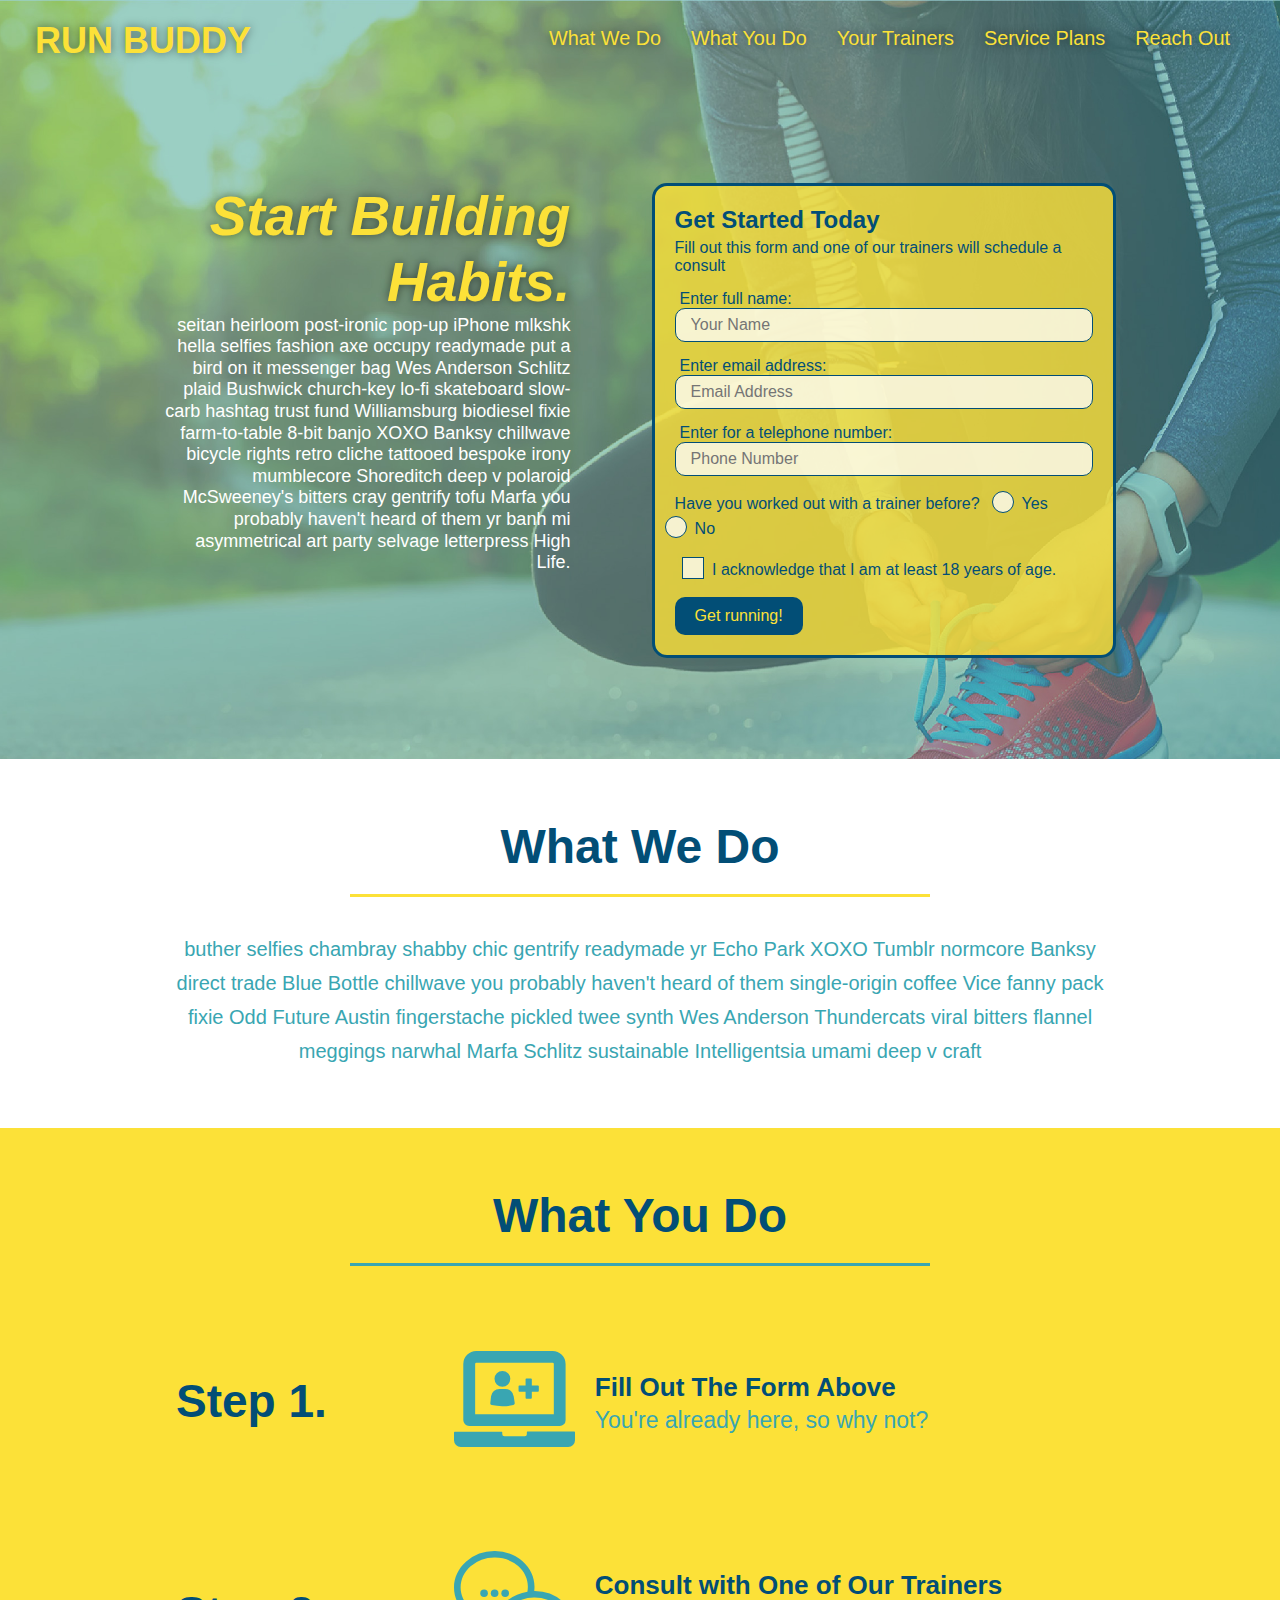
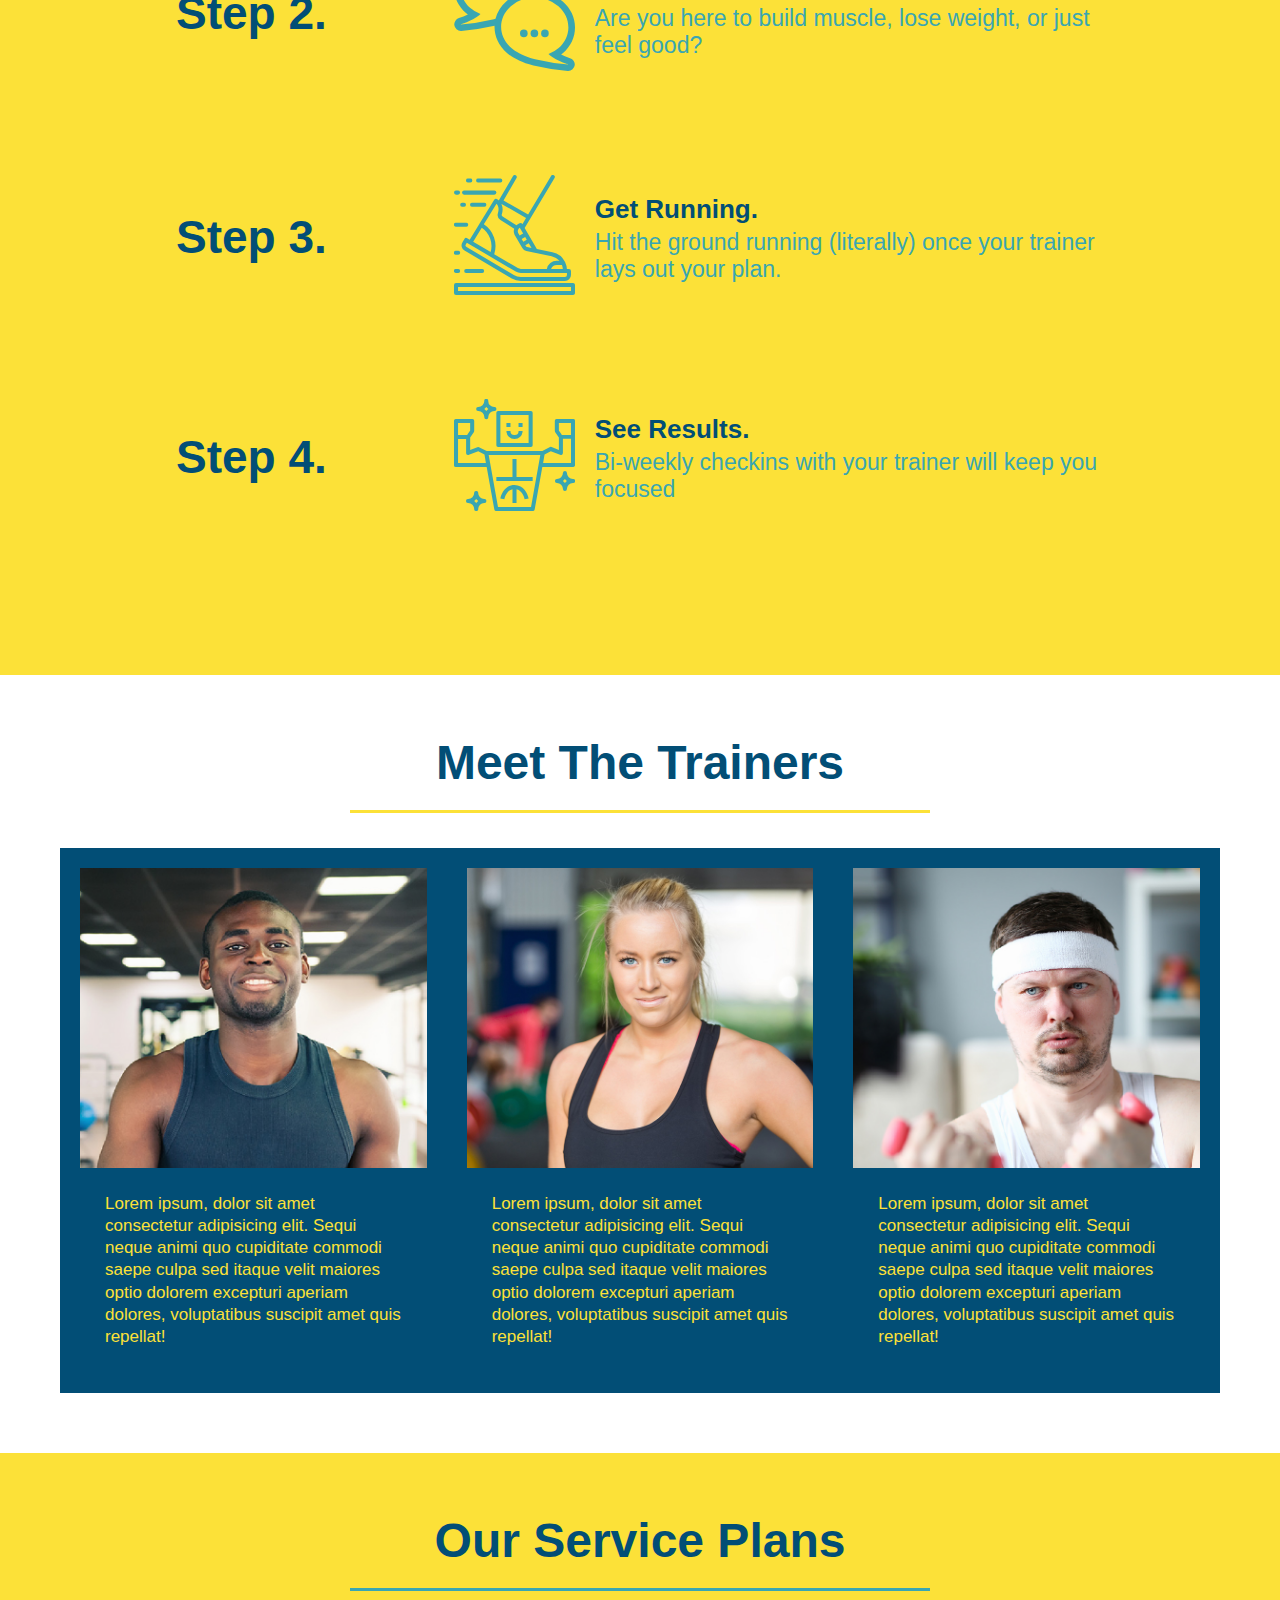
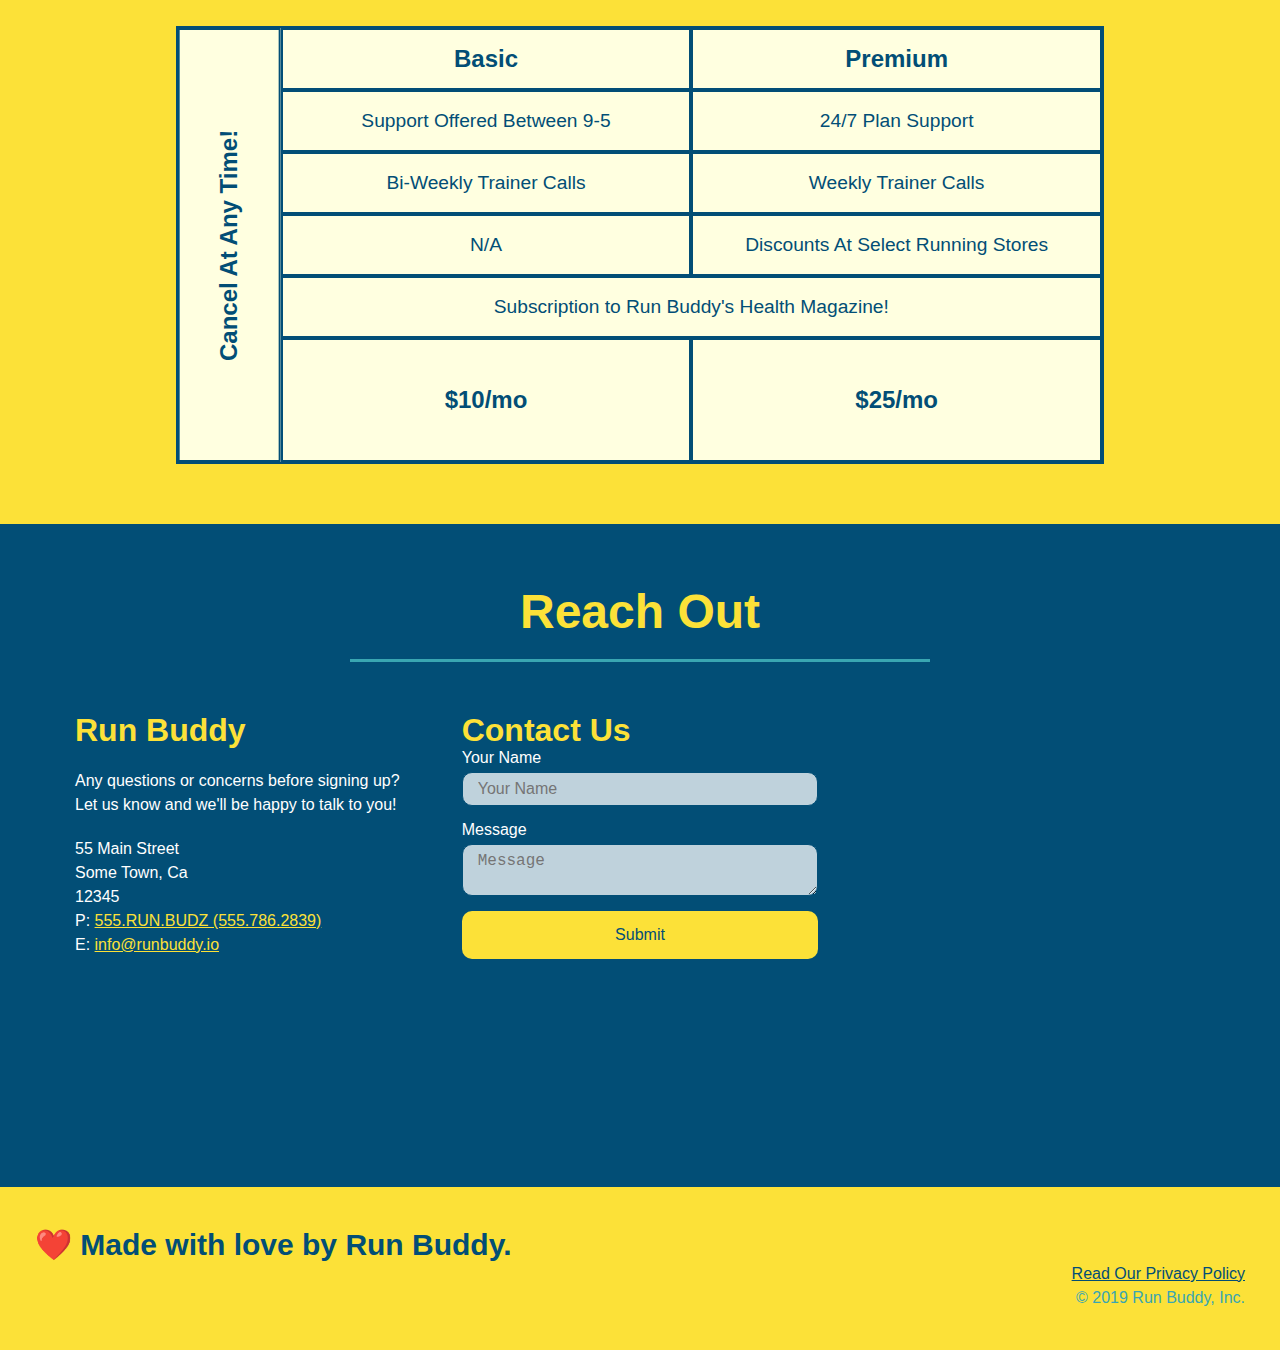
<file: index.html>
<!DOCTYPE html>
<html lange="en">
    <head>
        <meta charset="UTF-8" />
        <meta name="viewport" content="width=device-width, initial-scale=1.0" />
        <title>Run Buddy</title>
        <link rel="stylesheet" href="./assets/css/style.css" />
    </head>
    <body>
       <!-- navigation -->
    <header>
        <h1>
            <a href="/">RUN BUDDY</a>
        </h1>
        <nav>
            <!-- Unordered list element -->
            <ul>
                <!-- List item element -->
                <li>
                    <!--Anchor Element -->
                    <a href="#what-we-do">What We Do</a>
                </li>
                <li>
                    <a href="#what-you-do">What You Do</a>
                </li>
                <li>
                    <a href="#your-trainers">Your Trainers</a>
                </li>
                <li>
                    <a href="#service-plans">Service Plans</a>
                </li>
                <li>
                    <a href="#reach-out">Reach Out</a>
                </li>
            </ul>
        </nav>
    </header>

        <!-- hero/jumbotron -->
        <section class="hero">
            <div class="hero-cta">
                <h2>Start Building Habits.</h2>
                <p>
                    seitan heirloom post-ironic pop-up iPhone mlkshk hella selfies fashion axe occupy readymade put a bird on it
                    messenger bag Wes Anderson Schlitz plaid Bushwick church-key lo-fi skateboard slow-carb hashtag trust fund
                    Williamsburg biodiesel fixie farm-to-table 8-bit banjo XOXO Banksy chillwave bicycle rights retro cliche
                    tattooed bespoke irony mumblecore Shoreditch deep v polaroid McSweeney's bitters cray gentrify tofu Marfa you
                    probably haven't heard of them yr banh mi asymmetrical art party selvage letterpress High Life.
                </p>
            </div>
            <div class="hero-form">
                <h3>Get Started Today</h3>
                <p>Fill out this form and one of our trainers will schedule a consult</p>
                <form>
                    <label for="name">Enter full name:</label>
                    <input type="text" placeholder="Your Name" name="name" id="name" class="form-input">

                    <label for="email">Enter email address:</label>
                    <input type="text" placeholder="Email Address" name="email" id="email" class="form-input">

                    <label for="phone">Enter for a telephone number:</label>
                    <input type="tel" placeholder="Phone Number" name="phone" id="phone" class="form-input">
                    <p>
                        Have you worked out with a trainer before?
                        <span class="radio-wrapper">
                            <input type="radio" name="trainer-confirm" id="trainer-yes" />
                            <label for="trainer-yes">Yes</label>
                          </span>
                          <span class="radio-wrapper">
                            <input type="radio" name="trainer-confirm" id="trainer-no" />
                            <label for="trainer-no">No</label>
                          </span>
                    </p>
                    <p>
                        <span class="checkbox-wrapper">
                            <input type="checkbox" name="age-confirm" id="checkbox" />
                            <label for ="checkbox"> I acknowledge that I am at least 18 years of age.</label>
                        </span>
                    </p>
                    <button type="submit">
                        Get running!
                    </button>
                </form>            
            </div>
        </section>

       <!-- "what we do" section -->
       <section id="what-we-do" class="intro">
            <div class="flex-row">
                <h2 class="section-title primary-border">
                    What We Do
                </h2>
            </div>
            <div class="flex-row">
                <p>
                    buther selfies chambray shabby chic gentrify readymade yr Echo Park XOXO Tumblr normcore Banksy direct trade Blue Bottle chillwave you probably haven't heard of them single-origin coffee Vice fanny pack fixie Odd Future Austin fingerstache pickled twee synth Wes Anderson Thundercats viral bitters flannel meggings narwhal Marfa Schlitz sustainable Intelligentsia umami deep v craft
                </p>
            </div>
       </section>

       <!-- "what you do" section-->
       <section id="what-you-do" class="steps">
           <div class="flex-row">
                <h2 class ="section-title secondary-border">What You Do</h2>
           </div>

           <div>
               <!-- insert this img element -->
               <div class="step">
                    <h3>Step 1.</h3>
                    <div class="step-info">
                        <div class="step-img">
                             <img src="./assets/images/step-1.svg" alt="" />
                        </div>
                        <div class="step-text">
                            <h4>Fill Out The Form Above</h4>
                            <p>You're already here, so why not?</p>
                        </div>
                    </div>
                </div>
           </div>
           <div>
               <div class="step">
                    <h3>Step 2.</h3>
                    <div class="step-info">
                        <div class="step-img">
                            <img src="./assets/images/step-2.svg" alt="" />
                        </div>
                        <div class ="step-text">
                            <h4>Consult with One of Our Trainers</h4>
                            <p>Are you here to build muscle, lose weight, or just feel good?</p>
                        </div>
                    </div>
                </div>
           </div>
           <div>
               <div class="step">
                    <h3>Step 3.</h3>
                    <div class="step-info">
                            <div class="step-img">
                                <img src="./assets/images/step-3.svg" alt="" />
                            </div>
                            <div class="step-text">
                                <h4>Get Running.</h4>
                                <p>Hit the ground running (literally) once your trainer lays out your plan.</p>
                            </div>
                        </div>
                    </div>
                </div>
           <div>
               <div class="step">
                   <h3>Step 4.</h3>
                   <div class="step-info">
                       <div class="step-info">
                           <div class="step-img">
                                <img src="./assets/images/step-4.svg" alt="" />
                            </div>
                            <div class="step-text">
                                <h4>See Results.</h4>
                                <p>Bi-weekly checkins with your trainer will keep you focused</p>
                            </div>
                        </div>
                    </div>
                </div>
           </div>
       </section>

       <!-- "meet the trainers" section -->
       <section id="your-trainers">
           <div class="flex-row">
                <h2 class="section-title primary-border">
                    Meet The Trainers
                </h2>
            </div>
            <div class="trainers">
                <article class="trainer">
                    <div class="trainer-img trainer-1">
                      <div>
                        <h3>Arron Stephens</h3>
                        <h4>Speed / Strength</h4>
                      </div>
                    </div>
                    <div class="trainer-bio">
                      <h3>Arron Stephens</h3> 
                      <h4>Speed / Strength</h4> 
                      <p>
                        Lorem ipsum, dolor sit amet consectetur adipisicing elit. Sequi neque animi quo cupiditate commodi saepe culpa sed itaque velit maiores optio dolorem excepturi aperiam dolores, voluptatibus suscipit amet quis repellat!
                      </p>
                    </div>
                </article>
            <!-- second trainer bio -->
                <article class="trainer">
                    <div class="trainer-img trainer-2">
                        <div>
                            <h3>Joanna Gill</h3>
                            <h4>Endurance</h4>
                        </div>
                    </div>
                    <div class="trainer-bio">
                        <h3>Joanna Gill</h3>
                        <h4>Endurance</h4>
                        <p>
                            Lorem ipsum, dolor sit amet consectetur adipisicing elit. Sequi neque animi quo cupiditate commodi saepe culpa sed itaque velit maiores optio dolorem excepturi aperiam dolores, voluptatibus suscipit amet quis repellat!
                        </p>
                    </div>
                </article>
            <!-- third trainer bio -->
                <article class="trainer">
                    <div class="trainer-img trainer-3">
                        <div>
                            <h3>Harry "the Headband" Smith</h3>
                            <h4>Speed / Strength</h4>
                        </div>
                    </div>
                    <div class="trainer-bio">
                        <h3>Harry "the Headband" Smith</h3>
                        <h4>Strength</h4>
                        <p>
                            Lorem ipsum, dolor sit amet consectetur adipisicing elit. Sequi neque animi quo cupiditate commodi saepe culpa sed itaque velit maiores optio dolorem excepturi aperiam dolores, voluptatibus suscipit amet quis repellat!
                        </p>
                    </div>
                </article>
            </div>
       </section>

       <section id="service-plans" class="services">
           <h2 class="section-title secondary-border">
               Our Service Plans
           </h2>
           <div class="service-grid-wrapper">
                <div class="service-grid-container">
                    <div class="service-grid-item grid-head basic">
                        Basic
                      </div>
                      <div class="service-grid-item grid-head premium">
                        Premium
                      </div>
                      
                      <!-- Body -->
                      <div class="service-grid-item basic">
                        Support Offered Between 9-5
                      </div>
                      
                      <div class="service-grid-item premium">
                        24/7 Plan Support
                      </div>
                      
                      <div class="service-grid-item basic">
                        Bi-Weekly Trainer Calls
                      </div>
                      
                      <div class="service-grid-item premium">
                        Weekly Trainer Calls
                      </div>
                      
                      <div class="service-grid-item basic">
                        N/A
                      </div>
                      
                      <div class="service-grid-item premium">
                        Discounts At Select Running Stores
                      </div>
                      
                      <div class="service-grid-item both">
                        Subscription to Run Buddy's Health Magazine!
                      </div>
                      
                      <div class="service-grid-item grid-price basic">
                        $10/mo
                      </div>
                      
                      <div class="service-grid-item grid-price premium">
                        $25/mo
                      </div>
                      
                      <div class="service-grid-item cancel">
                        Cancel At Any Time!
                      </div>
                </div>
            </div>
       </section>
       <!-- "reach out" section-->
       <section id="reach-out" class="contact">
           <div class="flex-row">
                <h2 class="section-title secondary-border">Reach Out</h2>
           </div>
           <div class="contact-info">
            <div>
              <h3>Run Buddy</h3>
              <p>
                Any questions or concerns before signing up?
                <br />
                Let us know and we'll be happy to talk to you!
              </p>
          
              <address>
                55 Main Street <br />
                Some Town, Ca <br />
                12345 <br />
                P: <a href="tel:555.786.2839">555.RUN.BUDZ (555.786.2839)</a><br />
                E: <a href="mailto://info@runbuddy.io">info@runbuddy.io</a>
              </address>
          
            </div>
          
            <div class="contact-form">
              <h3>Contact Us</h3>
              <form>
                <label for="contact-name">Your Name</label>
                <input type="text" id="contact-name" placeholder="Your Name" />
          
                <label for="contact-message">Message</label>
                <textarea id="contact-message" placeholder="Message"></textarea>
          
                <button type="submit">Submit</button>
              </form>
            </div>
          
            <iframe
              src="https://www.google.com/maps/embed?pb=!1m14!1m12!1m3!1d12182.30520634488!2d-74.0652613!3d40.2407219!2m3!1f0!2f0!3f0!3m2!1i1024!2i768!4f13.1!5e0!3m2!1sen!2sus!4v1561060983193!5m2!1sen!2sus"
              frameborder="0" style="border:0" allowfullscreen></iframe>
          
          </div>
       </section>

       <!-- footer -->
       <footer>
           <h2>❤️ Made with love by Run Buddy.</h2>
           <div>
               <a href="./privacy-policy.html">Read Our Privacy Policy</a><br />
               &copy; 2019 Run Buddy, Inc.
           </div>
       </footer>
    </body>
</html>
</file>
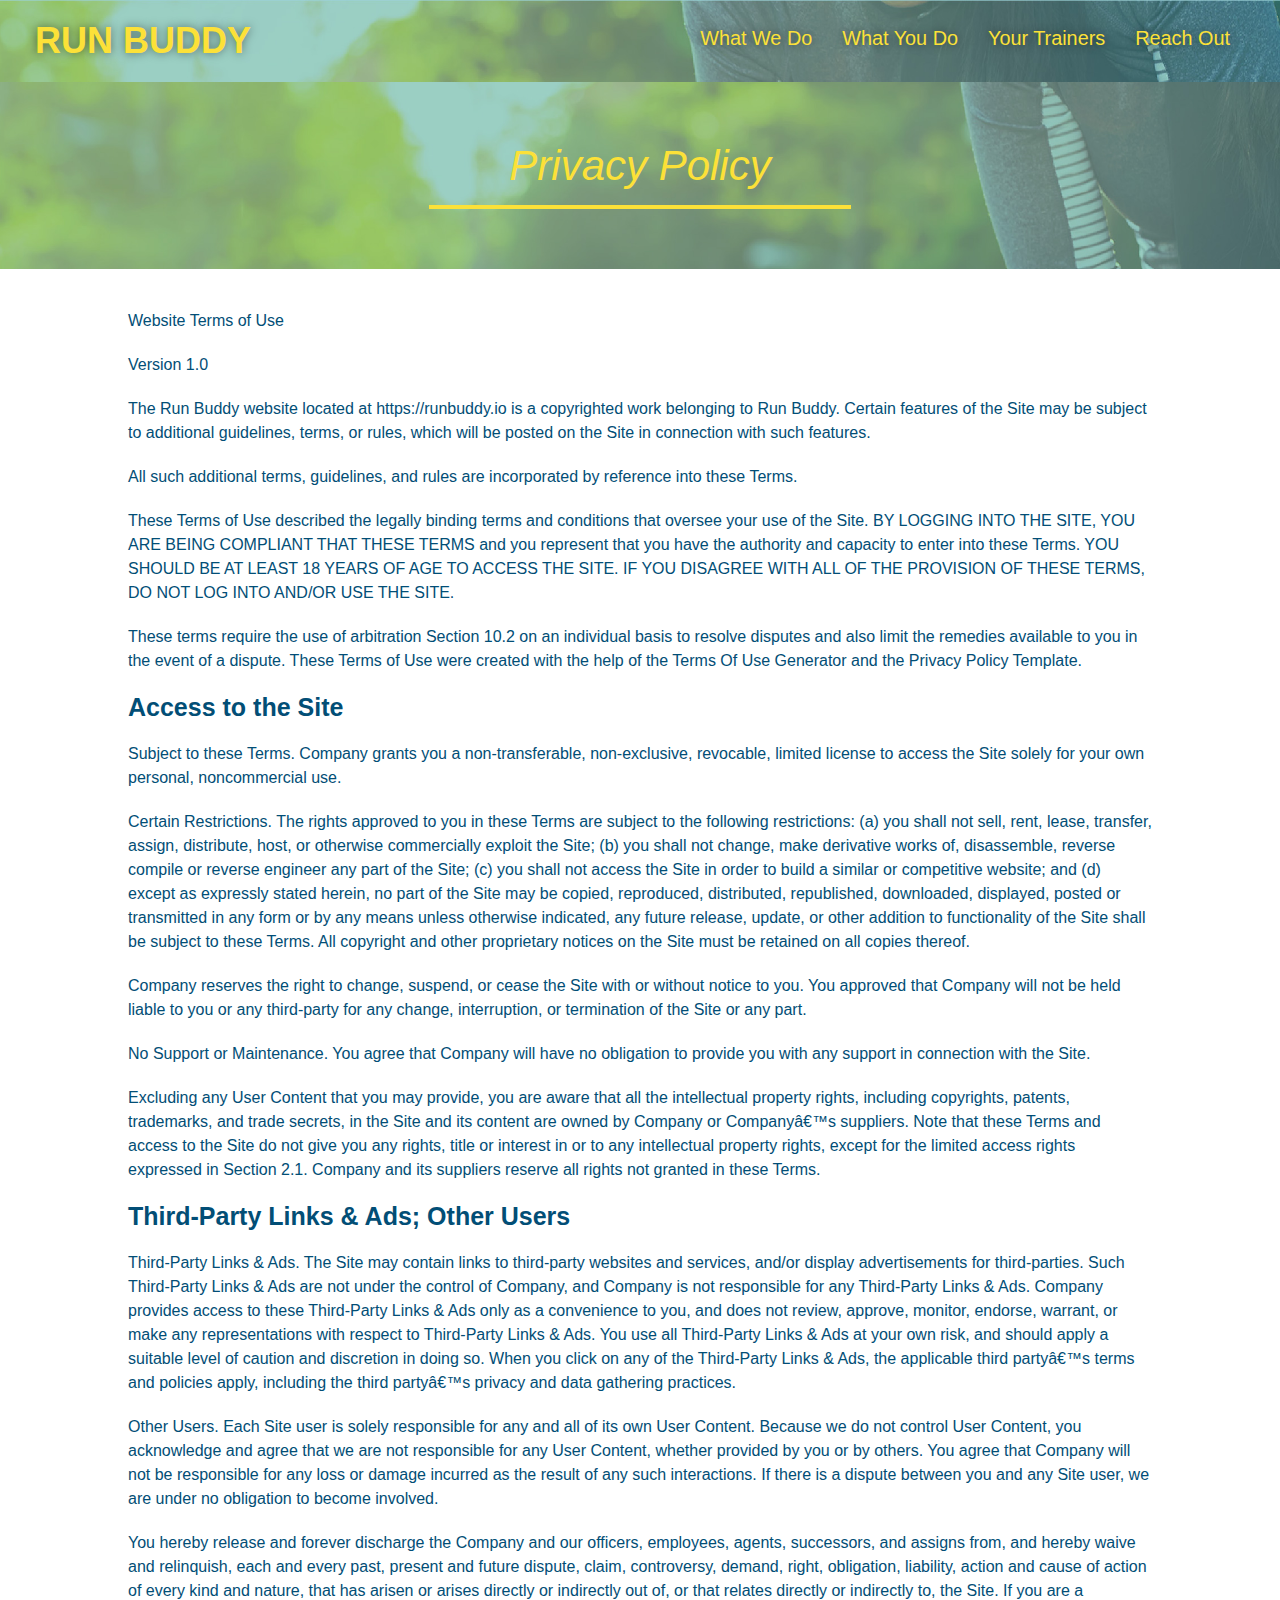
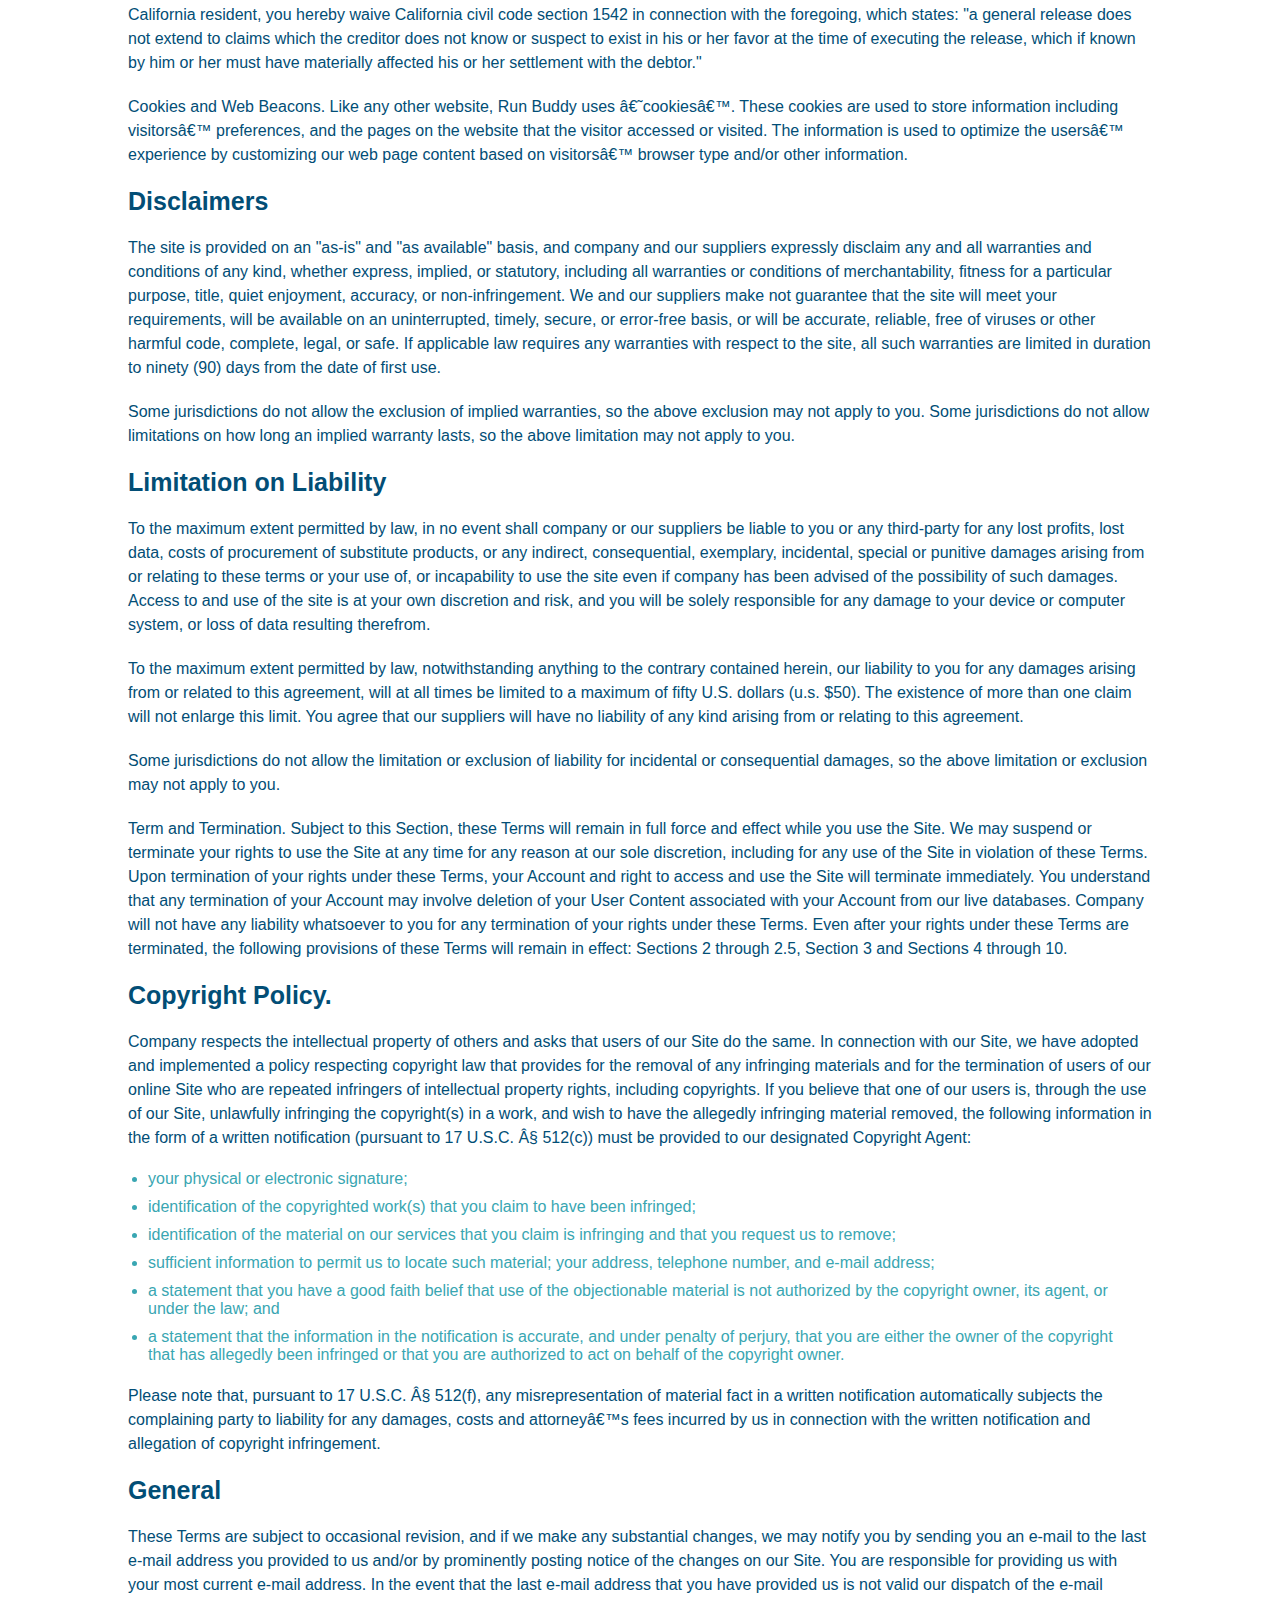
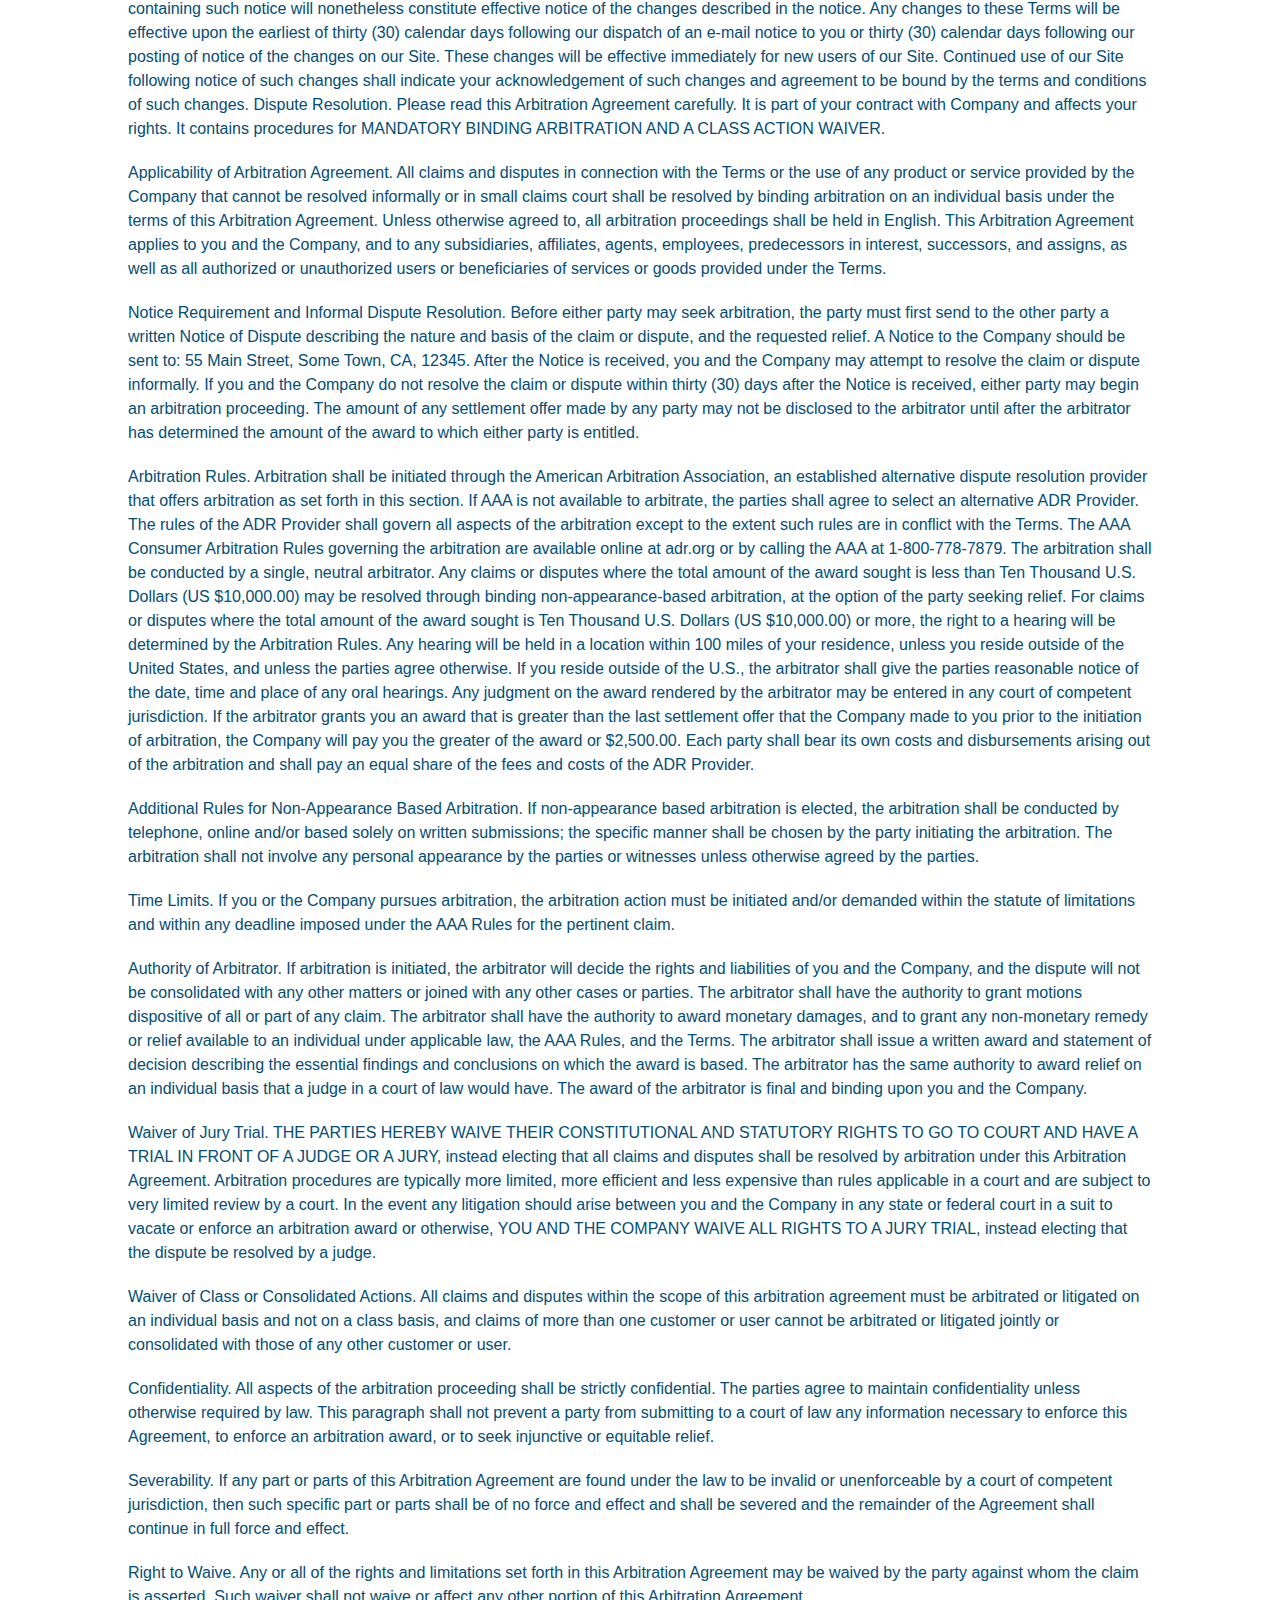
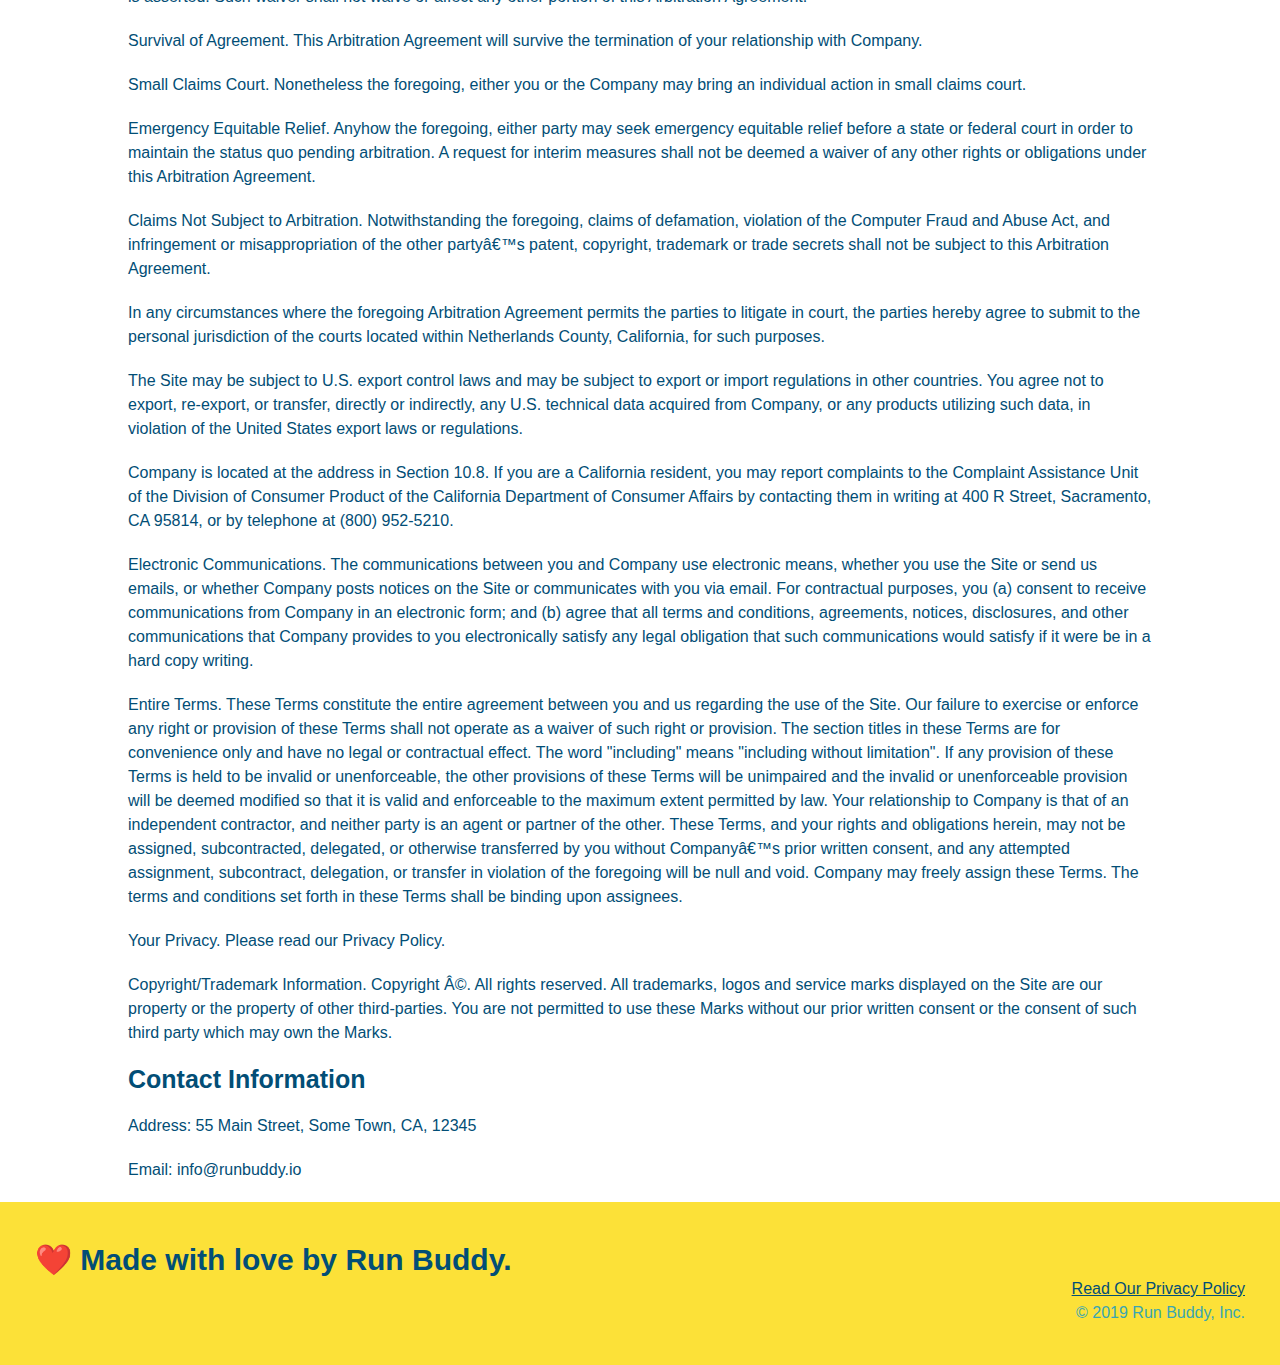
<file: privacy-policy.html>
<!DOCTYPE html>
<html lang="en">
    <head>
        <meta charset="UTF-8" />
        <meta name="viewport" content="width=device-width, initial-scale=1.0" />
        <title>Privacy Policy - Run Buddy</title>
        <link rel="stylesheet" href="./assets/css/style.css" />
        <link rel="stylesheet" href="./assets/css/secondary-styles.css" />
        <header>
            <h1>
                <a href="/">RUN BUDDY</a>
            </h1>
            <nav>
                <!-- Unordered list element -->
                <ul>
                    <!-- List item element -->
                    <li>
                        <!--Anchor Element -->
                        <a href="./index.html#what-we-do">What We Do</a>
                    </li>
                    <li>
                        <a href="./index.html#what-you-do">What You Do</a>
                    </li>
                    <li>
                        <a href="./index.html#your-trainers">Your Trainers</a>
                    </li>
                    <li>
                        <a href="./index.html#reach-out">Reach Out</a>
                    </li>
                </ul>
            </nav>
        </header>
        <section class="hero">
            <h2 class="page-title">
                Privacy Policy
            </h2>
        </section>
        <article class="secondary-content">
            <p>
                Website Terms of Use
              </p>
        
              <p>
                Version 1.0
              </p>
        
              <p>
                The Run Buddy website located at https://runbuddy.io is a copyrighted work belonging to Run Buddy. Certain
                features of the Site may be subject to additional guidelines, terms, or rules, which will be posted on the Site
                in connection with such features.
              </p>
        
              <p>
                All such additional terms, guidelines, and rules are incorporated by reference into these Terms.
              </p>
        
              <p>
                These Terms of Use described the legally binding terms and conditions that oversee your use of the Site. BY
                LOGGING INTO THE SITE, YOU ARE BEING COMPLIANT THAT THESE TERMS and you represent that you have the authority
                and capacity to enter into these Terms. YOU SHOULD BE AT LEAST 18 YEARS OF AGE TO ACCESS THE SITE. IF YOU
                DISAGREE WITH ALL OF THE PROVISION OF THESE TERMS, DO NOT LOG INTO AND/OR USE THE SITE.
              </p>
        
              <p>
                These terms require the use of arbitration Section 10.2 on an individual basis to resolve disputes and also
                limit the remedies available to you in the event of a dispute. These Terms of Use were created with the help of
                the Terms Of Use Generator and the Privacy Policy Template.
              </p>
        
              <h3>
                Access to the Site
              </h3>
        
              <p>
                Subject to these Terms. Company grants you a non-transferable, non-exclusive, revocable, limited license to
                access the Site solely for your own personal, noncommercial use.
              </p>
        
              <p>
                Certain Restrictions. The rights approved to you in these Terms are subject to the following restrictions: (a)
                you shall not sell, rent, lease, transfer, assign, distribute, host, or otherwise commercially exploit the Site;
                (b) you shall not change, make derivative works of, disassemble, reverse compile or reverse engineer any part of
                the Site; (c) you shall not access the Site in order to build a similar or competitive website; and (d) except
                as expressly stated herein, no part of the Site may be copied, reproduced, distributed, republished, downloaded,
                displayed, posted or transmitted in any form or by any means unless otherwise indicated, any future release,
                update, or other addition to functionality of the Site shall be subject to these Terms. All copyright and other
                proprietary notices on the Site must be retained on all copies thereof.
              </p>
        
              <p>
                Company reserves the right to change, suspend, or cease the Site with or without notice to you. You approved
                that Company will not be held liable to you or any third-party for any change, interruption, or termination of
                the Site or any part.
              </p>
        
              <p>
                No Support or Maintenance. You agree that Company will have no obligation to provide you with any support in
                connection with the Site.
              </p>
        
              <p>
                Excluding any User Content that you may provide, you are aware that all the intellectual property rights,
                including copyrights, patents, trademarks, and trade secrets, in the Site and its content are owned by Company
                or Companyâ€™s suppliers. Note that these Terms and access to the Site do not give you any rights, title or
                interest in or to any intellectual property rights, except for the limited access rights expressed in Section
                2.1. Company and its suppliers reserve all rights not granted in these Terms.
              </p>
        
              <h3>
                Third-Party Links & Ads; Other Users
              </h3>
        
              <p>
                Third-Party Links & Ads. The Site may contain links to third-party websites and services, and/or display
                advertisements for third-parties. Such Third-Party Links & Ads are not under the control of Company, and Company
                is not responsible for any Third-Party Links & Ads. Company provides access to these Third-Party Links & Ads
                only as a convenience to you, and does not review, approve, monitor, endorse, warrant, or make any
                representations with respect to Third-Party Links & Ads. You use all Third-Party Links & Ads at your own risk,
                and should apply a suitable level of caution and discretion in doing so. When you click on any of the
                Third-Party Links & Ads, the applicable third partyâ€™s terms and policies apply, including the third partyâ€™s
                privacy and data gathering practices.
              </p>
        
              <p>
                Other Users. Each Site user is solely responsible for any and all of its own User Content. Because we do not
                control User Content, you acknowledge and agree that we are not responsible for any User Content, whether
                provided by you or by others. You agree that Company will not be responsible for any loss or damage incurred as
                the result of any such interactions. If there is a dispute between you and any Site user, we are under no
                obligation to become involved.
              </p>
        
              <p>
                You hereby release and forever discharge the Company and our officers, employees, agents, successors, and
                assigns from, and hereby waive and relinquish, each and every past, present and future dispute, claim,
                controversy, demand, right, obligation, liability, action and cause of action of every kind and nature, that has
                arisen or arises directly or indirectly out of, or that relates directly or indirectly to, the Site. If you are
                a California resident, you hereby waive California civil code section 1542 in connection with the foregoing,
                which states: "a general release does not extend to claims which the creditor does not know or suspect to exist
                in his or her favor at the time of executing the release, which if known by him or her must have materially
                affected his or her settlement with the debtor."
              </p>
        
              <p>
                Cookies and Web Beacons. Like any other website, Run Buddy uses â€˜cookiesâ€™. These cookies are used to store
                information including visitorsâ€™ preferences, and the pages on the website that the visitor accessed or visited.
                The information is used to optimize the usersâ€™ experience by customizing our web page content based on visitorsâ€™
                browser type and/or other information.
              </p>
        
              <h3>
                Disclaimers
              </h3>
        
              <p>
                The site is provided on an "as-is" and "as available" basis, and company and our suppliers expressly disclaim
                any and all warranties and conditions of any kind, whether express, implied, or statutory, including all
                warranties or conditions of merchantability, fitness for a particular purpose, title, quiet enjoyment, accuracy,
                or non-infringement. We and our suppliers make not guarantee that the site will meet your requirements, will be
                available on an uninterrupted, timely, secure, or error-free basis, or will be accurate, reliable, free of
                viruses or other harmful code, complete, legal, or safe. If applicable law requires any warranties with respect
                to the site, all such warranties are limited in duration to ninety (90) days from the date of first use.
              </p>
        
              <p>
                Some jurisdictions do not allow the exclusion of implied warranties, so the above exclusion may not apply to
                you. Some jurisdictions do not allow limitations on how long an implied warranty lasts, so the above limitation
                may not apply to you.
              </p>
        
              <h3>
                Limitation on Liability
              </h3>
        
              <p>
                To the maximum extent permitted by law, in no event shall company or our suppliers be liable to you or any
                third-party for any lost profits, lost data, costs of procurement of substitute products, or any indirect,
                consequential, exemplary, incidental, special or punitive damages arising from or relating to these terms or
                your use of, or incapability to use the site even if company has been advised of the possibility of such
                damages. Access to and use of the site is at your own discretion and risk, and you will be solely responsible
                for any damage to your device or computer system, or loss of data resulting therefrom.
              </p>
        
              <p>
                To the maximum extent permitted by law, notwithstanding anything to the contrary contained herein, our liability
                to you for any damages arising from or related to this agreement, will at all times be limited to a maximum of
                fifty U.S. dollars (u.s. $50). The existence of more than one claim will not enlarge this limit. You agree that
                our suppliers will have no liability of any kind arising from or relating to this agreement.
              </p>
        
              <p>
                Some jurisdictions do not allow the limitation or exclusion of liability for incidental or consequential
                damages, so the above limitation or exclusion may not apply to you.
              </p>
        
              <p>
                Term and Termination. Subject to this Section, these Terms will remain in full force and effect while you use
                the Site. We may suspend or terminate your rights to use the Site at any time for any reason at our sole
                discretion, including for any use of the Site in violation of these Terms. Upon termination of your rights under
                these Terms, your Account and right to access and use the Site will terminate immediately. You understand that
                any termination of your Account may involve deletion of your User Content associated with your Account from our
                live databases. Company will not have any liability whatsoever to you for any termination of your rights under
                these Terms. Even after your rights under these Terms are terminated, the following provisions of these Terms
                will remain in effect: Sections 2 through 2.5, Section 3 and Sections 4 through 10.
              </p>
        
              <h3>
                Copyright Policy.
              </h3>
        
              <p>
                Company respects the intellectual property of others and asks that users of our Site do the same. In connection
                with our Site, we have adopted and implemented a policy respecting copyright law that provides for the removal
                of any infringing materials and for the termination of users of our online Site who are repeated infringers of
                intellectual property rights, including copyrights. If you believe that one of our users is, through the use of
                our Site, unlawfully infringing the copyright(s) in a work, and wish to have the allegedly infringing material
                removed, the following information in the form of a written notification (pursuant to 17 U.S.C. Â§ 512(c)) must
                be provided to our designated Copyright Agent:
              </p>
        
              <ul>
                <li>
                  your physical or electronic signature;
                </li>
                <li>
                  identification of the copyrighted work(s) that you claim to have been infringed;
                </li>
                <li>
                  identification of the material on our services that you claim is infringing and that you request us to remove;
                </li>
                <li>
                  sufficient information to permit us to locate such material; your address, telephone number, and e-mail
                  address;
                </li>
                <li>
                  a statement that you have a good faith belief that use of the objectionable material is not authorized by the
                  copyright owner, its agent, or under the law; and
                </li>
                <li>
                  a statement that the information in the notification is accurate, and under penalty of perjury, that you are
                  either the owner of the copyright that has allegedly been infringed or that you are authorized to act on
                  behalf of the copyright owner.
                </li>
              </ul>
        
              <p>
                Please note that, pursuant to 17 U.S.C. Â§ 512(f), any misrepresentation of material fact in a written
                notification automatically subjects the complaining party to liability for any damages, costs and attorneyâ€™s
                fees incurred by us in connection with the written notification and allegation of copyright infringement.
              </p>
        
              <h3>
                General
              </h3>
        
              <p>
                These Terms are subject to occasional revision, and if we make any substantial changes, we may notify you by
                sending you an e-mail to the last e-mail address you provided to us and/or by prominently posting notice of the
                changes on our Site. You are responsible for providing us with your most current e-mail address. In the event
                that the last e-mail address that you have provided us is not valid our dispatch of the e-mail containing such
                notice will nonetheless constitute effective notice of the changes described in the notice. Any changes to these
                Terms will be effective upon the earliest of thirty (30) calendar days following our dispatch of an e-mail
                notice to you or thirty (30) calendar days following our posting of notice of the changes on our Site. These
                changes will be effective immediately for new users of our Site. Continued use of our Site following notice of
                such changes shall indicate your acknowledgement of such changes and agreement to be bound by the terms and
                conditions of such changes. Dispute Resolution. Please read this Arbitration Agreement carefully. It is part of
                your contract with Company and affects your rights. It contains procedures for MANDATORY BINDING ARBITRATION AND
                A CLASS ACTION WAIVER.
              </p>
        
              <p>
                Applicability of Arbitration Agreement. All claims and disputes in connection with the Terms or the use of any
                product or service provided by the Company that cannot be resolved informally or in small claims court shall be
                resolved by binding arbitration on an individual basis under the terms of this Arbitration Agreement. Unless
                otherwise agreed to, all arbitration proceedings shall be held in English. This Arbitration Agreement applies to
                you and the Company, and to any subsidiaries, affiliates, agents, employees, predecessors in interest,
                successors, and assigns, as well as all authorized or unauthorized users or beneficiaries of services or goods
                provided under the Terms.
              </p>
        
              <p>
                Notice Requirement and Informal Dispute Resolution. Before either party may seek arbitration, the party must
                first send to the other party a written Notice of Dispute describing the nature and basis of the claim or
                dispute, and the requested relief. A Notice to the Company should be sent to: 55 Main Street, Some Town, CA,
                12345. After the Notice is received, you and the Company may attempt to resolve the claim or dispute informally.
                If you and the Company do not resolve the claim or dispute within thirty (30) days after the Notice is received,
                either party may begin an arbitration proceeding. The amount of any settlement offer made by any party may not
                be disclosed to the arbitrator until after the arbitrator has determined the amount of the award to which either
                party is entitled.
              </p>
        
              <p>
                Arbitration Rules. Arbitration shall be initiated through the American Arbitration Association, an established
                alternative dispute resolution provider that offers arbitration as set forth in this section. If AAA is not
                available to arbitrate, the parties shall agree to select an alternative ADR Provider. The rules of the ADR
                Provider shall govern all aspects of the arbitration except to the extent such rules are in conflict with the
                Terms. The AAA Consumer Arbitration Rules governing the arbitration are available online at adr.org or by
                calling the AAA at 1-800-778-7879. The arbitration shall be conducted by a single, neutral arbitrator. Any
                claims or disputes where the total amount of the award sought is less than Ten Thousand U.S. Dollars (US
                $10,000.00) may be resolved through binding non-appearance-based arbitration, at the option of the party seeking
                relief. For claims or disputes where the total amount of the award sought is Ten Thousand U.S. Dollars (US
                $10,000.00) or more, the right to a hearing will be determined by the Arbitration Rules. Any hearing will be
                held in a location within 100 miles of your residence, unless you reside outside of the United States, and
                unless the parties agree otherwise. If you reside outside of the U.S., the arbitrator shall give the parties
                reasonable notice of the date, time and place of any oral hearings. Any judgment on the award rendered by the
                arbitrator may be entered in any court of competent jurisdiction. If the arbitrator grants you an award that is
                greater than the last settlement offer that the Company made to you prior to the initiation of arbitration, the
                Company will pay you the greater of the award or $2,500.00. Each party shall bear its own costs and
                disbursements arising out of the arbitration and shall pay an equal share of the fees and costs of the ADR
                Provider.
              </p>
        
              <p>
                Additional Rules for Non-Appearance Based Arbitration. If non-appearance based arbitration is elected, the
                arbitration shall be conducted by telephone, online and/or based solely on written submissions; the specific
                manner shall be chosen by the party initiating the arbitration. The arbitration shall not involve any personal
                appearance by the parties or witnesses unless otherwise agreed by the parties.
              </p>
        
              <p>
                Time Limits. If you or the Company pursues arbitration, the arbitration action must be initiated and/or demanded
                within the statute of limitations and within any deadline imposed under the AAA Rules for the pertinent claim.
              </p>
        
              <p>
                Authority of Arbitrator. If arbitration is initiated, the arbitrator will decide the rights and liabilities of
                you and the Company, and the dispute will not be consolidated with any other matters or joined with any other
                cases or parties. The arbitrator shall have the authority to grant motions dispositive of all or part of any
                claim. The arbitrator shall have the authority to award monetary damages, and to grant any non-monetary remedy
                or relief available to an individual under applicable law, the AAA Rules, and the Terms. The arbitrator shall
                issue a written award and statement of decision describing the essential findings and conclusions on which the
                award is based. The arbitrator has the same authority to award relief on an individual basis that a judge in a
                court of law would have. The award of the arbitrator is final and binding upon you and the Company.
              </p>
        
              <p>
                Waiver of Jury Trial. THE PARTIES HEREBY WAIVE THEIR CONSTITUTIONAL AND STATUTORY RIGHTS TO GO TO COURT AND HAVE
                A TRIAL IN FRONT OF A JUDGE OR A JURY, instead electing that all claims and disputes shall be resolved by
                arbitration under this Arbitration Agreement. Arbitration procedures are typically more limited, more efficient
                and less expensive than rules applicable in a court and are subject to very limited review by a court. In the
                event any litigation should arise between you and the Company in any state or federal court in a suit to vacate
                or enforce an arbitration award or otherwise, YOU AND THE COMPANY WAIVE ALL RIGHTS TO A JURY TRIAL, instead
                electing that the dispute be resolved by a judge.
              </p>
        
              <p>
                Waiver of Class or Consolidated Actions. All claims and disputes within the scope of this arbitration agreement
                must be arbitrated or litigated on an individual basis and not on a class basis, and claims of more than one
                customer or user cannot be arbitrated or litigated jointly or consolidated with those of any other customer or
                user.
              </p>
        
              <p>
                Confidentiality. All aspects of the arbitration proceeding shall be strictly confidential. The parties agree to
                maintain confidentiality unless otherwise required by law. This paragraph shall not prevent a party from
                submitting to a court of law any information necessary to enforce this Agreement, to enforce an arbitration
                award, or to seek injunctive or equitable relief.
              </p>
        
              <p>
                Severability. If any part or parts of this Arbitration Agreement are found under the law to be invalid or
                unenforceable by a court of competent jurisdiction, then such specific part or parts shall be of no force and
                effect and shall be severed and the remainder of the Agreement shall continue in full force and effect.
              </p>
        
              <p>
                Right to Waive. Any or all of the rights and limitations set forth in this Arbitration Agreement may be waived
                by the party against whom the claim is asserted. Such waiver shall not waive or affect any other portion of this
                Arbitration Agreement.
              </p>
        
              <p>
                Survival of Agreement. This Arbitration Agreement will survive the termination of your relationship with
                Company.
              </p>
        
              <p>
                Small Claims Court. Nonetheless the foregoing, either you or the Company may bring an individual action in small
                claims court.
              </p>
        
              <p>
                Emergency Equitable Relief. Anyhow the foregoing, either party may seek emergency equitable relief before a
                state or federal court in order to maintain the status quo pending arbitration. A request for interim measures
                shall not be deemed a waiver of any other rights or obligations under this Arbitration Agreement.
              </p>
        
              <p>
                Claims Not Subject to Arbitration. Notwithstanding the foregoing, claims of defamation, violation of the
                Computer Fraud and Abuse Act, and infringement or misappropriation of the other partyâ€™s patent, copyright,
                trademark or trade secrets shall not be subject to this Arbitration Agreement.
              </p>
        
              <p>
                In any circumstances where the foregoing Arbitration Agreement permits the parties to litigate in court, the
                parties hereby agree to submit to the personal jurisdiction of the courts located within Netherlands County,
                California, for such purposes.
              </p>
        
              <p>
                The Site may be subject to U.S. export control laws and may be subject to export or import regulations in other
                countries. You agree not to export, re-export, or transfer, directly or indirectly, any U.S. technical data
                acquired from Company, or any products utilizing such data, in violation of the United States export laws or
                regulations.
              </p>
        
              <p>
                Company is located at the address in Section 10.8. If you are a California resident, you may report complaints
                to the Complaint Assistance Unit of the Division of Consumer Product of the California Department of Consumer
                Affairs by contacting them in writing at 400 R Street, Sacramento, CA 95814, or by telephone at (800) 952-5210.
              </p>
        
              <p>
                Electronic Communications. The communications between you and Company use electronic means, whether you use the
                Site or send us emails, or whether Company posts notices on the Site or communicates with you via email. For
                contractual purposes, you (a) consent to receive communications from Company in an electronic form; and (b)
                agree that all terms and conditions, agreements, notices, disclosures, and other communications that Company
                provides to you electronically satisfy any legal obligation that such communications would satisfy if it were be
                in a hard copy writing.
              </p>
        
              <p>
                Entire Terms. These Terms constitute the entire agreement between you and us regarding the use of the Site. Our
                failure to exercise or enforce any right or provision of these Terms shall not operate as a waiver of such right
                or provision. The section titles in these Terms are for convenience only and have no legal or contractual
                effect. The word "including" means "including without limitation". If any provision of these Terms is held to be
                invalid or unenforceable, the other provisions of these Terms will be unimpaired and the invalid or
                unenforceable provision will be deemed modified so that it is valid and enforceable to the maximum extent
                permitted by law. Your relationship to Company is that of an independent contractor, and neither party is an
                agent or partner of the other. These Terms, and your rights and obligations herein, may not be assigned,
                subcontracted, delegated, or otherwise transferred by you without Companyâ€™s prior written consent, and any
                attempted assignment, subcontract, delegation, or transfer in violation of the foregoing will be null and void.
                Company may freely assign these Terms. The terms and conditions set forth in these Terms shall be binding upon
                assignees.
              </p>
        
              <p>
                Your Privacy. Please read our Privacy Policy.
              </p>
        
              <p>
                Copyright/Trademark Information. Copyright Â©. All rights reserved. All trademarks, logos and service marks
                displayed on the Site are our property or the property of other third-parties. You are not permitted to use
                these Marks without our prior written consent or the consent of such third party which may own the Marks.
              </p>
        
              <h3>
                Contact Information
              </h3>
        
              <p>
                Address: 55 Main Street, Some Town, CA, 12345
              </p>
        
              <p>
                Email: info@runbuddy.io
              </p>
        
        </article>
        <!-- footer -->
       <footer>
            <h2>❤️ Made with love by Run Buddy.</h2>
            <div>
                <a href="#">Read Our Privacy Policy</a><br />
                &copy; 2019 Run Buddy, Inc.
            </div>
        </footer>
    </body>
</html>
</file>
<file: assets/css/style.css>
*{
    margin: 0;
    padding: 0;
    box-sizing: border-box;
}
:root {
    --primary-color: #fce138;
    --secondary-color: #024e76;
    --tertiary-color: #39a6b2;
  }

body {
    /* background color */
    color: #39a6b2;
    font-family: Helvetica, Arial, sans-serif;
}

/* header styles */
header {
    padding: 20px 35px;
    background-color: #39a6b2;
    display: flex;
    justify-content: space-between;
    flex-wrap: wrap;
    position: -webkit-sticky;
    position: sticky;
    top: 0;
    background-image: url("../images/hero-bg.jpg");
    background-size: cover;
    background-position: 80%;
    background-attachment: fixed;
    z-index: 9999;
}

header h1 {
    font-weight: bold;
    font-size: 36px;
    color: #fce138;
    margin: 0;
    text-shadow: 0 0 10px rgba(0, 0, 0, 0.5);
}

header a {
    text-decoration: none;
    color: #fce138;
}

header nav {
    margin: 7px 0;
}

header nav ul {
    display: flex;
    flex-wrap: wrap;
    justify-content: space-between;
    align-items: center;
    list-style: none;
}

header nav ul li a {
    padding: 10px 15px;
    font-weight: lighter;
    font-size: 1.55vw;
    text-shadow: 0 0 10px rgba(0, 0, 0, 0.5);
}
header nav ul li a:hover {
    background: #fce138;
    color: #024e76;
    border-radius: 15px;
    text-shadow: none;
}

footer {
    background: #fce138;
    width: 100%;
    padding: 40px 35px;
    justify-content: space-between;
    flex-wrap: wrap;
}

footer h2 {
    color: #024e76;
    font-size: 30px;
    margin: 0;
}

footer div {
    line-height: 1.5;
    text-align: right;
}

footer a {
    color: #024e76;
}

section {
    padding: 60px;
}
/* Hero Style Start */
.hero {
    background-image: url("../images/hero-bg.jpg");
    background-size: cover;
    background-position: 80%;
    background-attachment: fixed;
    display: flex;
    justify-content: center;
    flex-wrap: wrap;
    align-items: flex-start;
}
.hero-form {
    border: 3px solid#024e76;
    background-color: rgba(252, 225, 56, 0.8);
    padding: 20px;
    color: #024e76;  
    width: 40%;
    margin: 3.5%;
    border-radius: 15px;
}

.hero-form h3 {
    font-size: 24px;
    margin: 0;
}
.hero-form p {
    margin: 5px 0 15px 0;
}

.form-input {
    border: 1px solid #024e76;
    display: block;
    padding: 7px 15px;
    font-size: 16px;
    color: #024e76;
    width: 100%;
    margin-bottom: 15px;
    border-radius: 10px;
    background-color: rgba(255,255,255, 0.75);
}
.form-input:focus {
    background-color: rgba(255,255,255, 1);
    outline: none;
}
.hero-form label {
    margin: 0 5px;
}
.hero-form button {
    color: #fce138;
    background-color: #024e76;
    border: none;
    padding: 10px 20px;
    font-size: 16px;
    border-radius: 10px;
}
.hero-form button:hover {
    background-color: #39a6b2;
}

.hero-cta {
    width: 35%;
    text-align: right;
    margin: 3.5%;
    color: #fff;
    font-size: 18px;
    line-height: 1.2;
}

.hero-cta h2 {
    font-style: italic;
    font-size: 55px;
    color: #fce138;
    text-shadow: 0 0 10px rgba(0, 0, 0, 0.5);
}

.intro p {
    margin: 0 auto;
    line-height: 1.7;
    color: #39a6b2;
    width: 80%;
    font-size: 20px;
    text-align: center;
}

.steps {
    background: #fce138;
}

.section-title {
    font-size: 48px;
    color: #024e76;
    border-bottom: 3px solid;
    padding-bottom: 20px;
    text-align: center;
    margin: 0 auto 35px auto;
    width: 50%;
}
.primary-border {
    border-color: #fce138;
}
.secondary-border {
    border-color: #39a6b2;
}
.step h3 {
    color: #024e76;
    font-size: 46px;
    flex: 1 30%;
}
.steps p {
    color: #39a6b2;
    font-size: 23px;
}
.step-text h4 {
    font-size: 26px;
    line-height: 1.5;
    color: #024e76;
}
.step {
    margin: 50px auto;
    padding-bottom: 50px;
    width: 80%;
    display: flex;
    flex-wrap: wrap;
    align-items: center;
    justify-content: space-between;
    border-bottom: 1px solid #39a6b2;
}
.step:last-child {
    border-bottom: none;
}
.step-info {
    flex: 2 70%;
    display: flex;
    flex-wrap: wrap;
    align-items: center;
}
.step-img {
    flex: 1 12%;
    margin-right: 20px;
}
.step-img img {
    max-width: 100%;
}
.step-text {
    flex: 12;
}

.trainers {
    width: 100%;
    margin: 0 auto;
    display: flex;
    flex-wrap: wrap;
    justify-content: space-around;
    background-color: #024e76;
}
.trainer {
    margin: 20px;
    color: #fce138;
    flex: 1;
}

.trainer-bio {
    padding: 25px;
    line-height: 1.3;
}
.trainer-1 {
    background-image: url("../images/trainer-1.jpg");
}
.trainer-2 {
    background-image: url("../images/trainer-2.jpg");
}
.trainer-3 {
    background-image: url("../images/trainer-3.jpg");
}
.trainer-img {
    width: 100%;
    min-height: 300px;
    display: flex;
    padding: 15px;
    align-items: flex-end;
    background-size: cover;
    position: relative;
    overflow: hidden;
}
.trainer-img::after {
    content: "";
    height: 100%;
    width: 100%;
    background: linear-gradient(rgba(252, 225, 56, 0.3), #024e76);
    position: absolute;
    top: 0;
    left: 0;
    opacity: 0;
    transition: opacity .5s;
}
.trainer:hover .trainer-img::after {
    opacity: 1;
}

.trainer-img h3 {
    position: relative;
    z-index: 9999;
    font-size: 28px;
    margin-bottom: 5px;
    top: 200px;
    transition: all .6s;
}


.trainer-img h4 {
    position: relative;
    z-index: 9999;
    font-size: 22px;
    top: 200px;
    transition: all .6s;
    transition-delay: .1s;
}

.trainer:hover .trainer-img h3, .trainer:hover .trainer-img h4 {
    top: 0px;
}

.text-left {
    text-align: left;
}
.text-right {
    text-align: right;
}

.trainer-bio h3 {
    font-size: 28px;
    display: none;
}
.trainer-bio h4 {
    font-weight: lighter;
    font-size: 22px;
    margin-bottom: 15px;
    display: none;
}
.trainer-bio p {
    font-size: 17px;
}

.contact {
    background: #024e76;
}
.contact h2{
    color: #fce138;
}
.contact-info iframe {
    height: 400px;
}
.contact-info div {
    color: white;
}
.contact-info h3 {
    color: #fce138;
    font-size: 32px;
}
.contact-info p, .contact-info address {
    margin: 20px 0;
    line-height: 1.5;
    font-size: 16px;
    font-style: normal;
}
.contact-form input, .contact-form textarea {
    border: 1px solid #024e76;
    display: block;
    padding: 7px 15px;
    font-size: 16px;
    color: #024e76;
    width: 100%;
    margin-bottom: 15px;
    margin-top: 5px;
    border-radius: 10px;
    background-color: rgba(255,255,255, 0.75);
}
.contact-form input:focus, .contact-form textarea:focus {
    background-color: rgba(255,255,255, 1);
}
.contact-form button {
    width: 100%;
    border: none;
    background: #fce138;
    color: #024e76;
    text-align: center;
    padding: 15px 0;
    font-size: 16px;
    border-radius: 10px;
}
.contact-form button:hover {
    color: #fce138;
    background: #39a6b2;
}
.contact-info a {
    color: #fce138;
}
.contact-info {
    display: flex;
    justify-content: space-between;
    flex-wrap: wrap;
}
.contact-info > * {
    flex: 1;
    margin: 15px;
}

.flex-row {
    display: flex;
}

@media screen and (max-width: 980px) {
    header {
        padding-bottom: 0;
        justify-content: center;
        position: relative;
      }
    
      header h1 {
        width: 100%;
        text-align: center;
      }
    
      header nav ul {
        margin-top: 20px;
        width: 100%;
        justify-content: center;
      }
    
      header nav ul li a {
        font-size: 20px;
      }
    
      footer h2, footer div {
        text-align: center;
        width: 100%;
      }
      .hero-cta, .hero form {
          width: 100%;
      }
      .hero-cta {
          text-align: center;
      }
      .section-title {
          width: 80%;
      }
      .trainer {
          flex: 0 70%;
      }
      .contact-info iframe {
          flex: 1 100%;
      }
}

@media screen and (max-width: 768px) {
    section {
        padding: 30px 15px;
      }
    
      .step h3 {
        flex: 1 100%;
        text-align: center;
      }
    
      .step-info {
        flex: 2 100%;
        text-align: center;
        justify-content: center;
      }
    
      .step-img {
        flex: 0 32%;
        margin-right: 0;
        margin-top: 15px;
        margin-bottom: 15px;
      }
    
      .step-text {
        flex: 100%;  
      }

      .service-grid-container {
        grid-template-columns: 1fr 1fr;
      }
    
      .service-grid-item.basic {
        grid-column: 1;
      }
    
      .service-grid-item.both {
        grid-column: 1 / -1;
      }
    
      .service-grid-item.cancel {
        transform: none;
        writing-mode: unset;
        grid-column: 1 / -1;
        grid-row: -1;
      }

      .trainer-img h3, .trainer-img h4, .trainer-img::after {
          display: none;
      }

      .trainer-bio h3, .trainer-bio h4 {
          display: block;
      }
}

@media screen and (max-width: 575px) {
    .hero-form button {
        width: 100%;
      }
    
      .section-title {
        width: 95%;
      }
    
      .intro p {
        width: 100%;
      }
    
      .trainer {
        flex: 0 100%;
      }
    
      .contact-info {
        text-align: center;
      }
    
      .contact-info > * {
        flex: 0 100%;
      }
      
      .contact-form {
          order: 3;
      }
}

.services {
    background: #fce138;
}
.service-grid-wrapper {
    display: flex;
    width: 100%;
    justify-content: center;
}
.service-grid-container {
    background: lightyellow;
    width: 80%;
    display: grid;
    grid-template-columns: 1fr repeat(2, 4fr);
    grid-template-rows: repeat(5, 1fr) 2fr;
    border: 2px solid #024e76;
    color: #024e76;
    font-size: 1.2rem;
}
.service-grid-item {
    padding: 15px 0;
    border: 2px solid #024e76;
    display: flex;
    align-items: center;
    justify-content: center;
    text-align: center;
}
.service-grid-item.basic {
    grid-column: 2 / span 1;
}
.service-grid-item.both {
    grid-column: 2 / span 2;
}
.service-grid-item.cancel {
    writing-mode: vertical-lr;
    grid-column: 1;
    transform: rotate(180deg);
    grid-row: 1 / -1;
}
.grid-head, .grid-price, .service-grid-item.cancel {
    font-size: 1.5rem;
    font-weight: bold;
}

.checkbox-wrapper input, .radio-wrapper input {
    opacity: 0;
}
.checkbox-wrapper label, .radio-wrapper label {
    position: relative;
    left: 10px;
    margin: 10px;
    line-height: 1.6;
}
.checkbox-wrapper label::before, .radio-wrapper label::before {
    content: "";
    height: 20px;
    width: 20px;
    background: rgba(255, 255, 255, 0.75);
    border: 1px solid #024e76;
    position: absolute;
    top: -4px;
    left: -30px;
}
.radio-wrapper label::before {
    border-radius: 50%;
}
.radio-wrapper label::after {
    content: "";
    width: 20px;
    height: 20px;
    border-radius: 50%;
    background: #024e76;
    position: absolute;
    left: -29px;
    top: -3px;
    background-image: radial-gradient(circle, #39a6b2, #024e76);
}
  
.checkbox-wrapper label::after {
    content: "";
    height: 6px;
    width: 14px;
    border-left: 2px solid #024e76;
    border-bottom: 2px solid #024e76;
    position: absolute;
    left: -26px;
    top: 1px;
    transform: rotate(-58deg);
}

.checkbox-wrapper input + label::after, 
.radio-wrapper input + label::after {
  content: none;
}

.checkbox-wrapper input:checked + label::after, 
.radio-wrapper input:checked + label::after {
  content: "";
}
</file>
<file: assets/css/secondary-styles.css>
.hero {
    background-position: bottom;
    height: auto;
    text-align: center;
    margin-bottom: 40px;
}

.page-title {
    color: #fce138;
    display: inline-block;
    border-bottom: 4px solid #fce138;
    padding: 0 80px 15px 80px;
    font-weight: normal;
    font-size: 42px;
    font-style: italic;
}

.secondary-content {
    width: 80%;
    margin: 0 auto;
    color: #024e76;
}
.secondary-content h3 {
    font-size: 25px;
    margin: 20px 0 20px 0
}
.secondary-content p {
    font-size: 16px;
    line-height: 1.5;
    margin: 20px 0 20px 0
}
.secondary-content ul {
    margin: 15px 20px 15px 20px
}
.secondary-content li {
    color: #39a6b2;
    margin: 10px 0 10px 0
}
</file>
